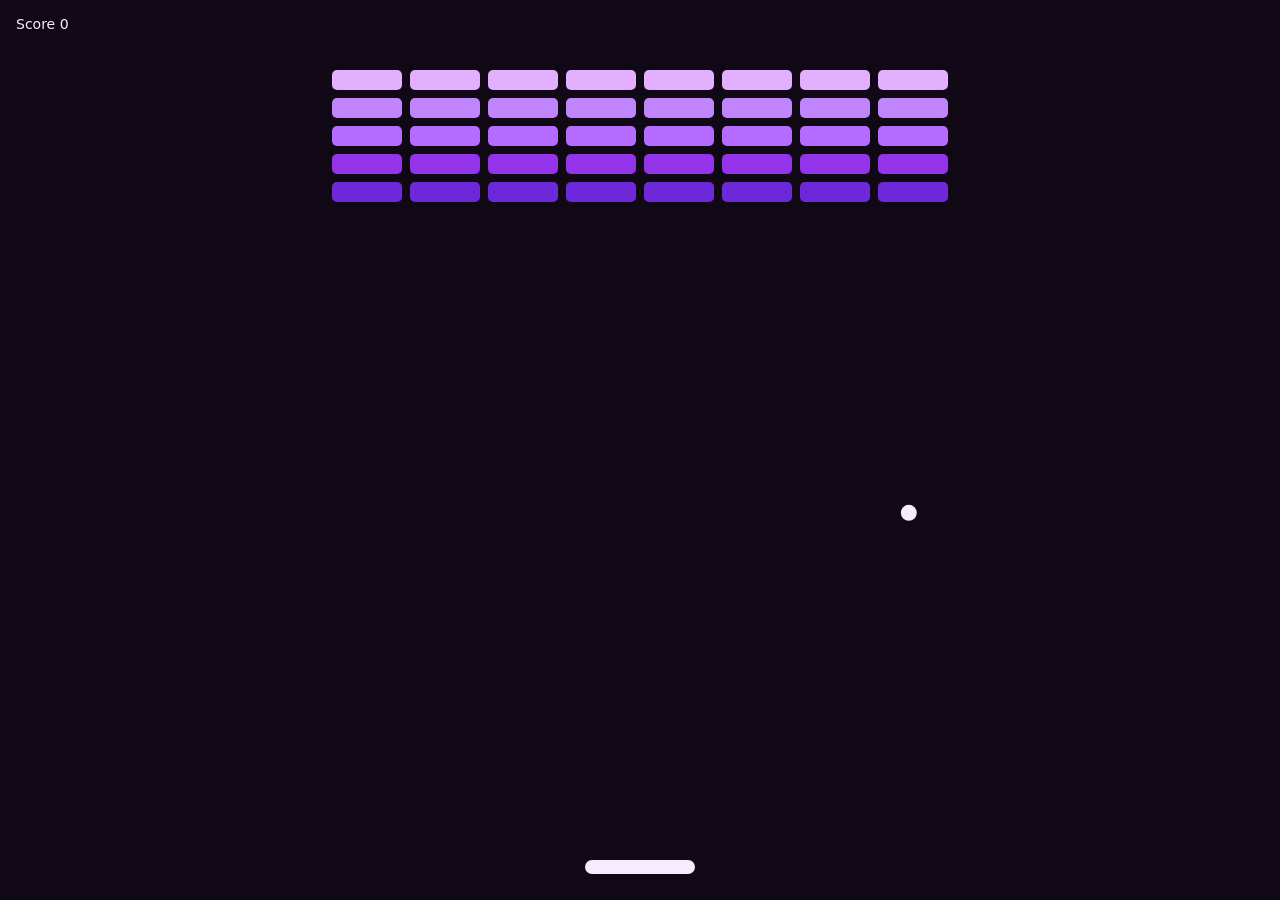
<file: public/brick-shift.html>
<!DOCTYPE html>
<html lang="en">
<head>
  <meta charset="UTF-8" />
  <meta name="viewport" content="width=device-width, initial-scale=1, viewport-fit=cover" />
  <title>Brick Shift</title>
  <style>
    html, body { margin: 0; height: 100%; background: #110816; color: #f5edff; font-family: system-ui, sans-serif; overflow: hidden; }
    canvas { display: block; width: 100%; height: 100%; }
    #hud { position: fixed; top: 16px; left: 16px; font-size: 14px; }
  </style>
</head>
<body>
  <canvas id="c"></canvas>
  <div id="hud">Score 0</div>
  <script>
    const canvas = document.getElementById("c");
    const ctx = canvas.getContext("2d");
    const hud = document.getElementById("hud");
    let w, h, dpr;
    function resize() {
      dpr = Math.min(devicePixelRatio || 1, 2);
      w = innerWidth; h = innerHeight;
      canvas.width = w * dpr; canvas.height = h * dpr;
      ctx.setTransform(dpr, 0, 0, dpr, 0, 0);
    }
    resize(); addEventListener("resize", resize);

    const paddle = { x: 0, w: 110, h: 14 };
    const ball = { x: 0, y: 0, vx: 4.2, vy: -4.8, r: 8 };
    let bricks = [], score = 0, live = true;

    function layout() {
      bricks = [];
      const cols = 8, rows = 5, gap = 8;
      const bw = Math.min(70, (w - 48) / cols - gap);
      const left = (w - cols * (bw + gap) + gap) / 2;
      for (let r = 0; r < rows; r++) {
        for (let c = 0; c < cols; c++) {
          bricks.push({ x: left + c * (bw + gap), y: 70 + r * 28, w: bw, h: 20, hit: false, row: r });
        }
      }
      paddle.x = w / 2 - paddle.w / 2;
      ball.x = w / 2; ball.y = h - 80; ball.vx = 4.2; ball.vy = -4.8;
      live = true;
    }
    layout();
    addEventListener("resize", layout);
    addEventListener("pointermove", (e) => { paddle.x = e.clientX - paddle.w / 2; });
    addEventListener("pointerdown", () => { if (!live) { score = 0; layout(); } });

    function loop() {
      if (live) {
        ball.x += ball.vx; ball.y += ball.vy;
        if (ball.x < 8 || ball.x > w - 8) ball.vx *= -1;
        if (ball.y < 8) ball.vy *= -1;
        const py = h - 40;
        paddle.x = Math.max(8, Math.min(w - paddle.w - 8, paddle.x));
        if (ball.y + ball.r > py && ball.y < py + paddle.h && ball.x > paddle.x && ball.x < paddle.x + paddle.w) {
          ball.vy = -Math.abs(ball.vy);
          ball.vx += (ball.x - (paddle.x + paddle.w / 2)) * 0.08;
        }
        for (const b of bricks) {
          if (b.hit) continue;
          if (ball.x > b.x && ball.x < b.x + b.w && ball.y > b.y && ball.y < b.y + b.h) {
            b.hit = true; ball.vy *= -1; score += 10;
          }
        }
        if (ball.y > h) live = false;
        if (bricks.every((b) => b.hit)) layout();
      }
      ctx.fillStyle = "#110816"; ctx.fillRect(0, 0, w, h);
      const colors = ["#e2b0ff", "#c084fc", "#b56bff", "#9333ea", "#6d28d9"];
      for (const b of bricks) {
        if (b.hit) continue;
        ctx.fillStyle = colors[b.row % colors.length];
        ctx.beginPath(); ctx.roundRect(b.x, b.y, b.w, b.h, 5); ctx.fill();
      }
      ctx.fillStyle = "#f5edff";
      ctx.beginPath(); ctx.roundRect(paddle.x, h - 40, paddle.w, paddle.h, 8); ctx.fill();
      ctx.beginPath(); ctx.arc(ball.x, ball.y, ball.r, 0, Math.PI * 2); ctx.fill();
      hud.textContent = live ? "Score " + score : "Missed · " + score + " · tap to retry";
      requestAnimationFrame(loop);
    }
    loop();
  </script>
</body>
</html>
</file>
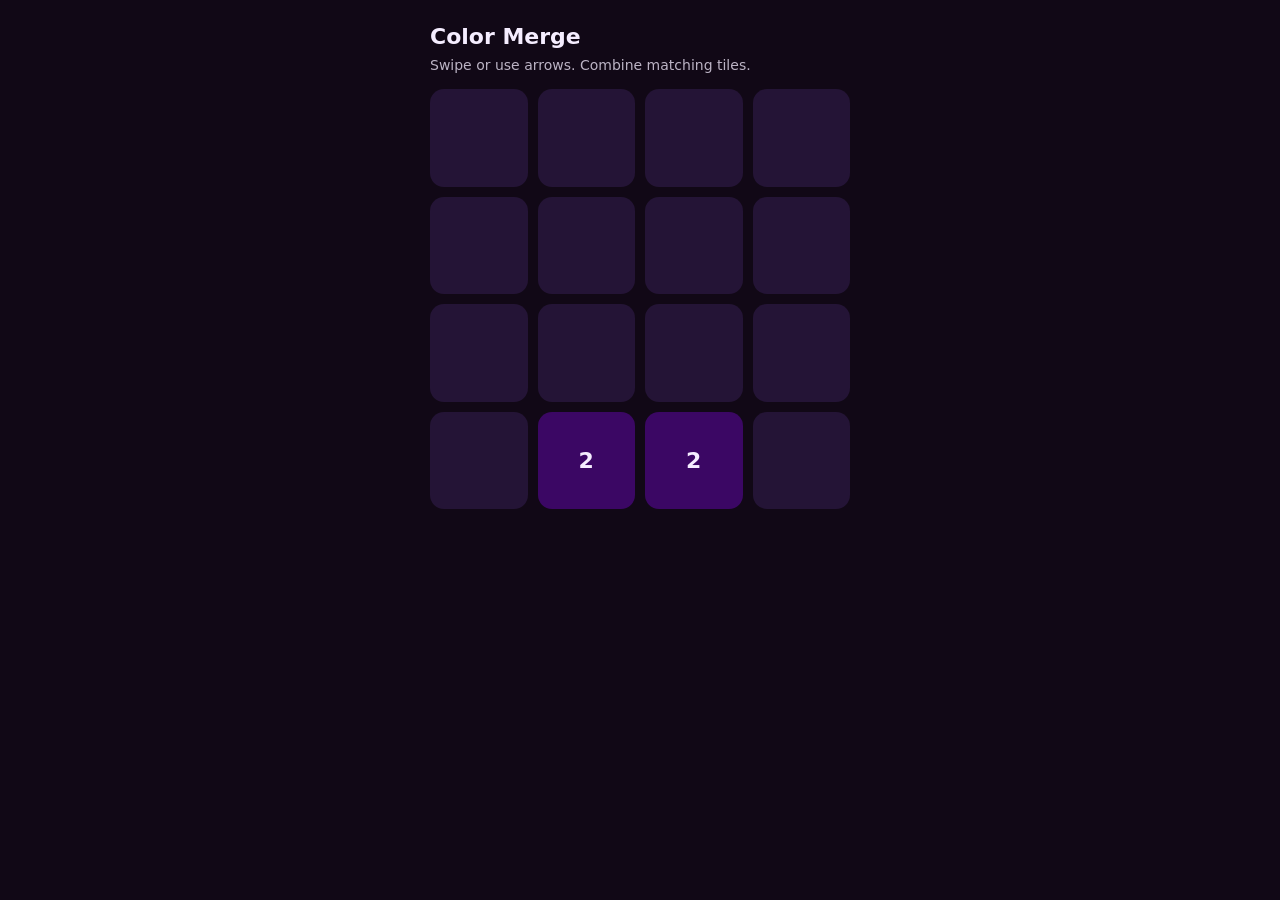
<file: public/color-merge.html>
<!DOCTYPE html>
<html lang="en">
<head>
  <meta charset="UTF-8" />
  <meta name="viewport" content="width=device-width, initial-scale=1, viewport-fit=cover" />
  <title>Color Merge</title>
  <style>
    html, body { margin: 0; height: 100%; background: #110816; color: #f5edff; font-family: system-ui, sans-serif; }
    #wrap { max-width: 420px; margin: 0 auto; padding: 24px 16px; }
    h1 { font-size: 22px; font-weight: 700; margin: 0 0 8px; }
    p { margin: 0 0 16px; opacity: 0.75; font-size: 14px; }
    #board { display: grid; grid-template-columns: repeat(4, 1fr); gap: 10px; }
    .cell {
      aspect-ratio: 1; border-radius: 14px; display: grid; place-items: center;
      font-weight: 700; font-size: 22px; background: #241436;
    }
  </style>
</head>
<body>
  <div id="wrap">
    <h1>Color Merge</h1>
    <p>Swipe or use arrows. Combine matching tiles.</p>
    <div id="board"></div>
  </div>
  <script>
    const size = 4;
    let grid = Array.from({ length: size }, () => Array(size).fill(0));
    const board = document.getElementById("board");
    const palette = { 0: "#241436", 2: "#3b0764", 4: "#5b21b6", 8: "#7c3aed", 16: "#9333ea", 32: "#a855f7", 64: "#c084fc", 128: "#e879f9", 256: "#f0abfc", 512: "#f5d0fe" };

    function spawn() {
      const empty = [];
      for (let r = 0; r < size; r++) for (let c = 0; c < size; c++) if (!grid[r][c]) empty.push([r, c]);
      if (!empty.length) return;
      const [r, c] = empty[Math.floor(Math.random() * empty.length)];
      grid[r][c] = Math.random() < 0.9 ? 2 : 4;
    }
    function draw() {
      board.innerHTML = "";
      for (let r = 0; r < size; r++) for (let c = 0; c < size; c++) {
        const v = grid[r][c];
        const el = document.createElement("div");
        el.className = "cell";
        el.style.background = palette[v] || "#f5edff";
        el.style.color = v >= 128 ? "#1a0a2a" : "#f5edff";
        el.textContent = v || "";
        board.appendChild(el);
      }
    }
    function slide(row) {
      const vals = row.filter(Boolean);
      for (let i = 0; i < vals.length - 1; i++) {
        if (vals[i] === vals[i + 1]) { vals[i] *= 2; vals.splice(i + 1, 1); }
      }
      while (vals.length < size) vals.push(0);
      return vals;
    }
    function rotate(times) {
      for (let t = 0; t < times; t++) {
        const n = Array.from({ length: size }, () => Array(size).fill(0));
        for (let r = 0; r < size; r++) for (let c = 0; c < size; c++) n[c][size - 1 - r] = grid[r][c];
        grid = n;
      }
    }
    function move(dir) {
      const snap = JSON.stringify(grid);
      const rot = { left: 0, down: 1, right: 2, up: 3 }[dir];
      rotate(rot);
      grid = grid.map(slide);
      rotate((4 - rot) % 4);
      if (JSON.stringify(grid) !== snap) spawn();
      draw();
    }
    spawn(); spawn(); draw();
    addEventListener("keydown", (e) => {
      const map = { ArrowLeft: "left", ArrowRight: "right", ArrowUp: "up", ArrowDown: "down" };
      if (map[e.key]) { e.preventDefault(); move(map[e.key]); }
    });
    let sx = 0, sy = 0;
    addEventListener("touchstart", (e) => { sx = e.touches[0].clientX; sy = e.touches[0].clientY; }, { passive: true });
    addEventListener("touchend", (e) => {
      const dx = e.changedTouches[0].clientX - sx, dy = e.changedTouches[0].clientY - sy;
      if (Math.hypot(dx, dy) < 24) return;
      if (Math.abs(dx) > Math.abs(dy)) move(dx > 0 ? "right" : "left");
      else move(dy > 0 ? "down" : "up");
    });
  </script>
</body>
</html>
</file>
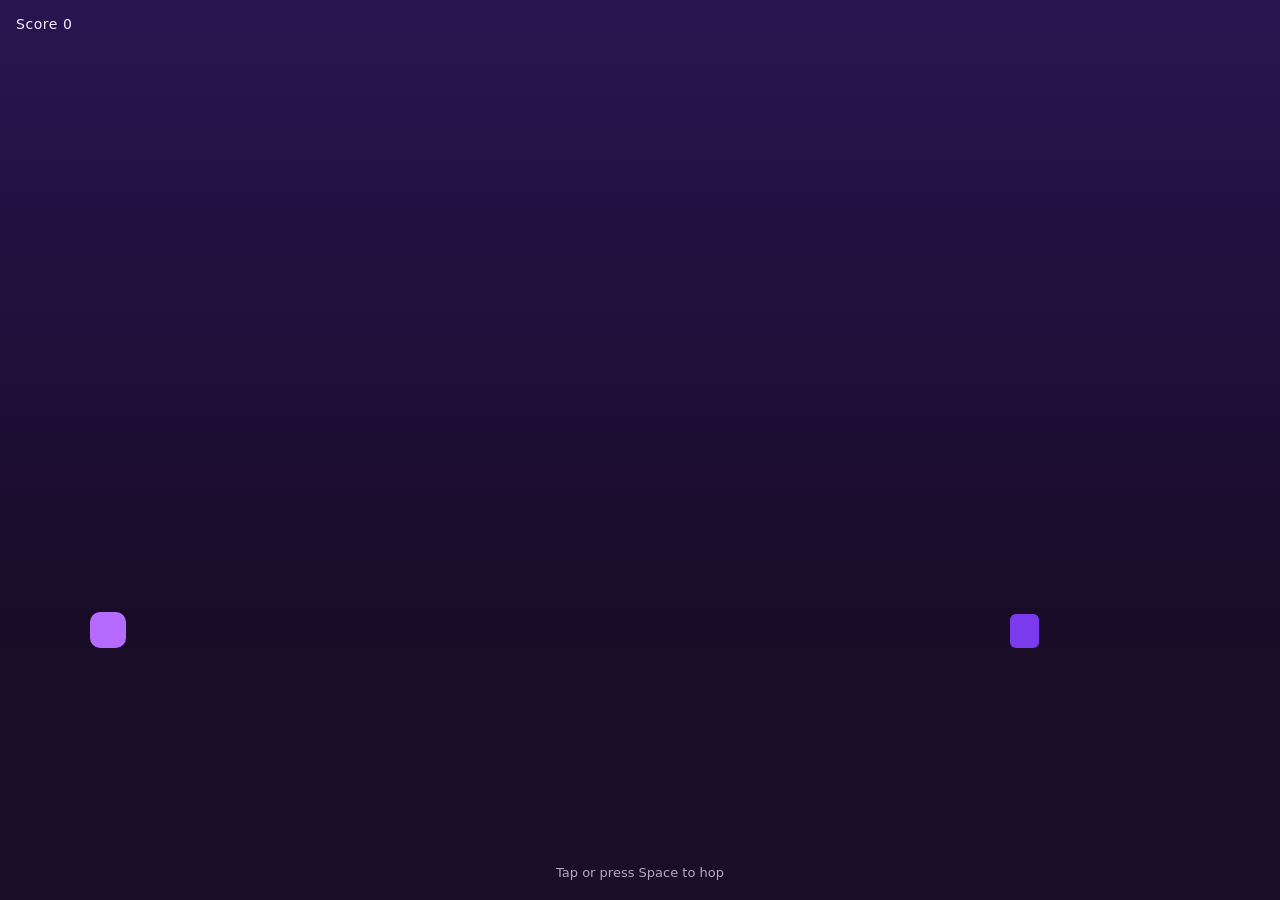
<file: public/comet-dash.html>
<!DOCTYPE html>
<html lang="en">
<head>
  <meta charset="UTF-8" />
  <meta name="viewport" content="width=device-width, initial-scale=1, viewport-fit=cover" />
  <title>Comet Dash</title>
  <style>
    html, body { margin: 0; height: 100%; background: #110816; color: #f5edff; font-family: system-ui, sans-serif; overflow: hidden; }
    canvas { display: block; width: 100%; height: 100%; }
    #hud { position: fixed; inset: 16px auto auto 16px; font-size: 14px; letter-spacing: 0.04em; }
    #hint { position: fixed; left: 50%; bottom: 20px; transform: translateX(-50%); opacity: 0.7; font-size: 13px; }
  </style>
</head>
<body>
  <canvas id="c"></canvas>
  <div id="hud">Score 0</div>
  <div id="hint">Tap or press Space to hop</div>
  <script>
    const canvas = document.getElementById("c");
    const ctx = canvas.getContext("2d");
    const hud = document.getElementById("hud");
    let w, h, dpr;
    function resize() {
      dpr = Math.min(devicePixelRatio || 1, 2);
      w = innerWidth; h = innerHeight;
      canvas.width = w * dpr; canvas.height = h * dpr;
      ctx.setTransform(dpr, 0, 0, dpr, 0, 0);
    }
    resize();
    addEventListener("resize", resize);

    const player = { x: 90, y: 0, vy: 0, on: true };
    const rocks = [];
    let t = 0, score = 0, dead = false, spawn = 0;

    function hop() {
      if (dead) { rocks.length = 0; score = 0; dead = false; player.vy = 0; player.on = true; t = 0; spawn = 0; return; }
      if (player.on) { player.vy = -13; player.on = false; }
    }
    addEventListener("pointerdown", hop);
    addEventListener("keydown", (e) => { if (e.code === "Space" || e.code === "ArrowUp") { e.preventDefault(); hop(); } });

    function loop() {
      t += 1;
      const ground = h * 0.72;
      const speed = 5 + Math.min(8, score / 40);
      if (!dead) {
        player.vy += 0.55;
        player.y += player.vy;
        if (player.y > 0) { player.y = 0; player.vy = 0; player.on = true; }
        spawn -= 1;
        if (spawn <= 0) {
          rocks.push({ x: w + 40, w: 28 + Math.random() * 24, h: 28 + Math.random() * 50 });
          spawn = 70 + Math.random() * 50 - Math.min(30, score);
        }
        for (const r of rocks) r.x -= speed;
        while (rocks.length && rocks[0].x + rocks[0].w < -20) { rocks.shift(); score += 1; }
        const px = player.x, py = ground - 36 + player.y, pw = 36, ph = 36;
        for (const r of rocks) {
          const rx = r.x, ry = ground - r.h;
          if (px < rx + r.w && px + pw > rx && py < ry + r.h && py + ph > ry) dead = true;
        }
      }
      ctx.fillStyle = "#110816";
      ctx.fillRect(0, 0, w, h);
      const g = ctx.createLinearGradient(0, 0, 0, h);
      g.addColorStop(0, "#2a1450");
      g.addColorStop(1, "#110816");
      ctx.fillStyle = g;
      ctx.fillRect(0, 0, w, h);
      ctx.fillStyle = "#1a0e28";
      ctx.fillRect(0, ground, w, h - ground);
      ctx.fillStyle = "#b56bff";
      ctx.beginPath();
      ctx.roundRect(player.x, ground - 36 + player.y, 36, 36, 10);
      ctx.fill();
      ctx.fillStyle = "#7c3aed";
      for (const r of rocks) {
        ctx.beginPath();
        ctx.roundRect(r.x, ground - r.h, r.w, r.h, 6);
        ctx.fill();
      }
      hud.textContent = dead ? "Crashed · " + score + " · tap to retry" : "Score " + score;
      requestAnimationFrame(loop);
    }
    loop();
  </script>
</body>
</html>
</file>
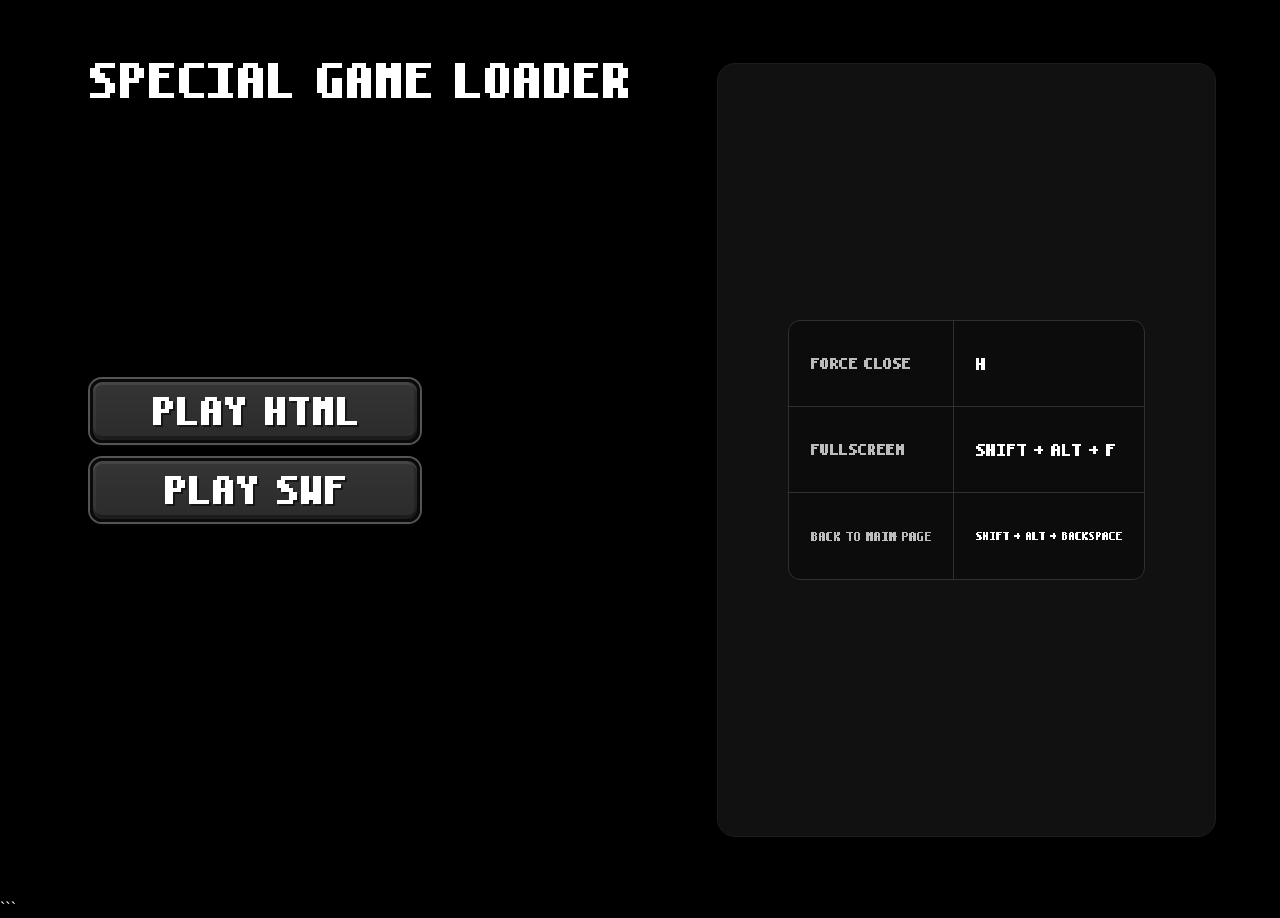
<file: public/Error V1.1.html>
<!doctype html>
<html lang="en">
  <head>
    <meta charset="UTF-8" />
    <meta name="viewport" content="width=device-width, initial-scale=1.0" />
    <meta name="theme-color" content="#000000" />
    <title>Error</title>
    <style>
      :root {
        --page: #000000;
        --panel: #111111;
        --panel-edge: #1c1c1c;
        --line: #f4f4f4;
        --text: #ffffff;
        --muted: #bcbcbc;
        --accent: #69c7ff;
        --button-radius: 12px;
        --panel-radius: 18px;
      }

      * { box-sizing: border-box; }
      html, body { min-height: 100%; }

      body {
        margin: 0;
        overflow: hidden;
        background: var(--page);
        color: var(--text);
        font-family: "Minecraft Ten", "Noto Sans", "Segoe UI", Arial, sans-serif;
      }

      .screen {
        min-height: 100vh;
        position: relative;
        display: grid;
        grid-template-columns: minmax(300px, 1fr) minmax(430px, 44vw);
      }

      .page-title {
        position: absolute;
        z-index: 1;
        top: clamp(26px, 5vw, 62px);
        left: clamp(28px, 7vw, 112px);
        margin: 0;
        color: var(--text);
        line-height: 1;
      }

      .page-title .pixel-label { height: clamp(24px, 2.7vw, 38px); }

      .launcher-area {
        display: flex;
        align-items: center;
        padding: clamp(32px, 7vw, 112px);
      }

      .actions {
        width: min(100%, 330px);
        display: grid;
        gap: 15px;
      }

      .ore-button {
        min-height: 64px;
        border: 3px solid #0a0a0a;
        border-radius: var(--button-radius);
        background: linear-gradient(180deg, #353535 0%, #303030 48%, #2b2b2b 100%);
        box-shadow:
          0 0 0 2px #555555,
          inset 0 3px 0 rgba(255,255,255,.08),
          inset 0 -4px 0 rgba(0,0,0,.34),
          inset 3px 0 0 rgba(255,255,255,.04),
          inset -3px 0 0 rgba(0,0,0,.20),
          0 4px 0 #050505;
        color: var(--text);
        cursor: pointer;
      }

      .ore-button:hover {
        border-color: #111111;
        background: linear-gradient(180deg, #464646 0%, #404040 48%, #393939 100%);
      }

      .ore-button:active {
        transform: translateY(2px);
        background: #292929;
      }

      .keybind-panel {
        display: flex;
        align-items: center;
        margin: clamp(28px, 7vh, 80px) clamp(28px, 5vw, 88px) clamp(28px, 7vh, 80px) 0;
        padding: clamp(28px, 5vw, 80px) clamp(28px, 5.5vw, 96px);
        background: var(--panel);
        border: 1px solid var(--panel-edge);
        border-radius: var(--panel-radius);
      }

      .keybinds {
        width: 100%;
        border: 1px solid #303030;
        border-radius: 12px;
        background: #0c0c0c;
        overflow: hidden;
      }

      .keybind-row {
        min-height: 86px;
        display: grid;
        grid-template-columns: minmax(145px, 1fr) minmax(180px, 1.15fr);
        border-bottom: 1px solid #303030;
      }

      .keybind-row:last-child { border-bottom: 0; }

      .bind-name, .bind-key {
        display: flex;
        align-items: center;
        padding: 18px 22px;
      }

      .bind-name {
        color: var(--muted);
        border-right: 1px solid #303030;
      }

      .bind-key { color: var(--text); }

      .pixel-label {
        display: inline-block;
        height: 1em;
        line-height: 1;
        vertical-align: middle;
        aspect-ratio: var(--pixel-aspect, 1 / 1);
      }

      .pixel-label svg {
        display: block;
        width: 100%;
        height: 100%;
        image-rendering: pixelated;
      }

      .ore-button .pixel-label { height: 28px; }
      .bind-name .pixel-label { height: 11px; }
      .bind-key .pixel-label { height: 12px; }
      .bind-key .pixel-label.compact { height: 10px; }

      .ore-button .pixel-label svg {
        filter: drop-shadow(2px 2px 0 rgba(0,0,0,.52));
      }

      .game-overlay {
        position: fixed;
        z-index: 10;
        inset: 0;
        background: #000;
      }

      .game-overlay[hidden] { display: none; }

      .game-frame {
        display: block;
        width: 100%;
        height: 100%;
        border: 0;
        background: #000;
      }

      .ruffle-container,
      .ruffle-container ruffle-player {
        width: 100%;
        height: 100%;
      }

      .ruffle-container ruffle-player { display: block; }

      @media (max-width: 760px) {
        body { overflow: auto; }
        .screen { grid-template-columns: 1fr; }
        .launcher-area { min-height: 48vh; justify-content: center; }
        .keybind-panel { min-height: 52vh; margin: 0 20px 28px; }
        .page-title { top: 28px; left: 28px; }
        .page-title .pixel-label { height: 24px; }
      }

      @media (max-width: 430px) {
        .launcher-area, .keybind-panel { padding: 28px 20px; }
        .keybind-row { grid-template-columns: 1fr; }
        .bind-name { padding-bottom: 6px; border-right: 0; }
        .bind-key { padding-top: 6px; }
      }
    </style>
  </head>
  <body>
    <main class="screen">
      <h1 class="page-title">
        <span class="pixel-label" data-pixel-text="Special Game Loader"></span>
      </h1>

      <section class="launcher-area" aria-label="Game launch options">
        <div class="actions">
          <button class="ore-button" id="playHtmlButton" type="button">
            <span class="pixel-label" data-pixel-text="Play HTML"></span>
          </button>
          <button class="ore-button" id="playSwfButton" type="button">
            <span class="pixel-label" data-pixel-text="Play SWF"></span>
          </button>
        </div>
      </section>

      <aside class="keybind-panel" aria-label="Keybinds">
        <div class="keybinds">
          <div class="keybind-row">
            <div class="bind-name">
              <span class="pixel-label" data-pixel-text="Force Close"></span>
            </div>
            <div class="bind-key">
              <span class="pixel-label" data-pixel-text="H"></span>
            </div>
          </div>

          <div class="keybind-row">
            <div class="bind-name">
              <span class="pixel-label" data-pixel-text="Fullscreen"></span>
            </div>
            <div class="bind-key">
              <span class="pixel-label" data-pixel-text="Shift + Alt + F"></span>
            </div>
          </div>

          <div class="keybind-row">
            <div class="bind-name">
              <span class="pixel-label" data-pixel-text="Back To Main Page"></span>
            </div>
            <div class="bind-key">
              <span class="pixel-label compact" data-pixel-text="Shift + Alt + Backspace"></span>
            </div>
          </div>
        </div>
      </aside>
    </main>

    <input id="htmlFilePicker" type="file" accept=".html,.htm,text/html" hidden />
    <input id="swfFilePicker" type="file" accept=".swf,application/x-shockwave-flash" hidden />

    <section class="game-overlay" id="gameOverlay" hidden>
      <iframe
        class="game-frame"
        id="gameFrame"
        title="Loaded HTML game"
        sandbox="allow-scripts allow-forms allow-modals allow-popups"
      ></iframe>
    </section>

    <section class="game-overlay" id="swfOverlay" hidden>
      <div class="ruffle-container" id="ruffleContainer"></div>
    </section>

    <script>
      const glyphs = {
        A: [".###.", "##.##", "##.##", "#####", "##.##", "##.##", "##.##"],
        B: ["####.", "##.##", "####.", "##.##", "##.##", "##.##", "####."],
        C: [".####", "##...", "##...", "##...", "##...", "##...", ".####"],
        D: ["####.", "##.##", "##.##", "##.##", "##.##", "##.##", "####."],
        E: ["#####", "##...", "####.", "##...", "##...", "##...", "#####"],
        F: ["#####", "##...", "####.", "##...", "##...", "##...", "##..."],
        G: [".####", "##...", "##...", "##.##", "##.##", "##.##", ".####"],
        H: ["##.##", "##.##", "##.##", "#####", "##.##", "##.##", "##.##"],
        I: ["#####", "..##.", "..##.", "..##.", "..##.", "..##.", "#####"],
        K: ["##.##", "##.##", "####.", "###..", "####.", "##.##", "##.##"],
        L: ["##...", "##...", "##...", "##...", "##...", "##...", "#####"],
        M: ["##.##", "#####", "#####", "##.##", "##.##", "##.##", "##.##"],
        N: ["##.##", "#####", "#####", "######", "##.##", "##.##", "##.##"],
        O: [".###.", "##.##", "##.##", "##.##", "##.##", "##.##", ".###."],
        P: ["####.", "##.##", "##.##", "####.", "##...", "##...", "##..."],
        R: ["####.", "##.##", "##.##", "####.", "####.", "##.##", "##.##"],
        S: [".####", "##...", "###..", ".###.", "...##", "...##", "####."],
        T: ["#####", "..##.", "..##.", "..##.", "..##.", "..##.", "..##."],
        U: ["##.##", "##.##", "##.##", "##.##", "##.##", "##.##", ".###."],
        W: ["##.##", "##.##", "##.##", "##.##", "#####", "#####", "##.##"],
        Y: ["##.##", "##.##", ".###.", "..##.", "..##.", "..##.", "..##."],
        "+": [".....", "..##.", "..##.", "#####", "..##.", "..##.", "....."],
        "-": [".....", ".....", ".....", "#####", ".....", ".....", "....."],
        " ": ["...", "...", "...", "...", "...", "...", "..."]
      };

      document.querySelectorAll("[data-pixel-text]").forEach((label) => {
        const text = label.dataset.pixelText.toUpperCase();
        const letters = [...text].map((character) => glyphs[character] || glyphs[" "]);
        const width = letters.reduce(
          (total, glyph, index) => total + glyph[0].length + (index < letters.length - 1 ? 1 : 0),
          0
        );

        const svg = document.createElementNS("http://www.w3.org/2000/svg", "svg");
        svg.setAttribute("viewBox", `0 0 ${width} 7`);
        svg.setAttribute("width", width);
        svg.setAttribute("height", "7");
        svg.setAttribute("preserveAspectRatio", "xMidYMid meet");
        svg.setAttribute("shape-rendering", "crispEdges");
        svg.setAttribute("aria-hidden", "true");

        let offset = 0;

        letters.forEach((glyph) => {
          glyph.forEach((row, y) => {
            [...row].forEach((pixel, x) => {
              if (pixel === "#") {
                const rect = document.createElementNS("http://www.w3.org/2000/svg", "rect");
                rect.setAttribute("x", offset + x);
                rect.setAttribute("y", y);
                rect.setAttribute("width", "1");
                rect.setAttribute("height", "1");
                rect.setAttribute("fill", "currentColor");
                svg.appendChild(rect);
              }
            });
          });
          offset += glyph[0].length + 1;
        });

        label.replaceChildren(svg);
        label.style.setProperty("--pixel-aspect", `${width} / 7`);
        label.style.width = `${(label.getBoundingClientRect().height * width) / 7}px`;
      });

      const playHtmlButton = document.querySelector("#playHtmlButton");
      const htmlFilePicker = document.querySelector("#htmlFilePicker");
      const gameOverlay = document.querySelector("#gameOverlay");
      let gameFrame = document.querySelector("#gameFrame");

      const playSwfButton = document.querySelector("#playSwfButton");
      const swfFilePicker = document.querySelector("#swfFilePicker");
      const swfOverlay = document.querySelector("#swfOverlay");
      const ruffleContainer = document.querySelector("#ruffleContainer");

      let ruffleLoading;
      let activeRufflePlayer;

      function resetHtmlFrame() {
        const freshFrame = gameFrame.cloneNode(false);
        freshFrame.src = "about:blank";
        gameFrame.replaceWith(freshFrame);
        gameFrame = freshFrame;
      }

      function returnToMainPage() {
        resetHtmlFrame();
        gameOverlay.hidden = true;

        activeRufflePlayer?.pause();
        activeRufflePlayer?.remove();
        activeRufflePlayer = undefined;

        ruffleContainer.replaceChildren();
        swfOverlay.hidden = true;
      }

      function runKeybind(keybind) {
        const isForceClose =
          keybind.code === "KeyH" &&
          !keybind.shiftKey &&
          !keybind.altKey &&
          !keybind.ctrlKey &&
          !keybind.metaKey;

        const isFullscreen =
          keybind.code === "KeyF" &&
          keybind.shiftKey &&
          keybind.altKey;

        const isBackToMain =
          keybind.code === "Backspace" &&
          keybind.shiftKey &&
          keybind.altKey;

        if (isForceClose) {
          returnToMainPage();
          window.close();
          return true;
        }

        if (isFullscreen) {
          if (document.fullscreenElement) {
            document.exitFullscreen();
          } else {
            document.documentElement.requestFullscreen();
          }
          return true;
        }

        if (isBackToMain) {
          returnToMainPage();
          return true;
        }

        return false;
      }

      document.addEventListener("keydown", (event) => {
        if (runKeybind(event)) {
          event.preventDefault();
          event.stopImmediatePropagation();
        }
      }, true);

      window.addEventListener("message", (event) => {
        if (
          event.source === gameFrame.contentWindow &&
          event.data?.type === "special-game-loader-keybind"
        ) {
          runKeybind(event.data);
        }
      });

      function addHtmlKeybindBridge(html) {
        const bridge = `<script>(function () {
          window.addEventListener("keydown", (event) => {
            const isForceClose = event.code === "KeyH" && !event.shiftKey && !event.altKey && !event.ctrlKey && !event.metaKey;
            const isFullscreen = event.code === "KeyF" && event.shiftKey && event.altKey;
            const isBackToMain = event.code === "Backspace" && event.shiftKey && event.altKey;

            if (isForceClose || isFullscreen || isBackToMain) {
              event.preventDefault();
              event.stopImmediatePropagation();

              parent.postMessage({
                type: "special-game-loader-keybind",
                code: event.code,
                shiftKey: event.shiftKey,
                altKey: event.altKey,
                ctrlKey: event.ctrlKey,
                metaKey: event.metaKey
              }, "*");
            }
          }, true);
        })();<\/script>`;

        if (/<head\b[^>]*>/i.test(html)) {
          return html.replace(/<head\b[^>]*>/i, (head) => `${head}${bridge}`);
        }

        if (/<html\b[^>]*>/i.test(html)) {
          return html.replace(
            /<html\b[^>]*>/i,
            (documentTag) => `${documentTag}<head>${bridge}</head>`
          );
        }

        return `${bridge}${html}`;
      }

      playHtmlButton.addEventListener("click", () => htmlFilePicker.click());

      htmlFilePicker.addEventListener("change", async () => {
        const [file] = htmlFilePicker.files;
        if (!file) return;

        gameFrame.srcdoc = addHtmlKeybindBridge(await file.text());
        gameOverlay.hidden = false;
        htmlFilePicker.value = "";
      });

      function loadRuffle() {
        if (window.RufflePlayer) return Promise.resolve(window.RufflePlayer);
        if (ruffleLoading) return ruffleLoading;

        ruffleLoading = new Promise((resolve, reject) => {
          const script = document.createElement("script");
          script.src = "https://unpkg.com/@ruffle-rs/ruffle";
          script.onload = () => resolve(window.RufflePlayer);
          script.onerror = () => reject(new Error("Ruffle could not be loaded."));
          document.head.appendChild(script);
        });

        return ruffleLoading;
      }

      playSwfButton.addEventListener("click", () => swfFilePicker.click());

      swfFilePicker.addEventListener("change", async () => {
        const [file] = swfFilePicker.files;
        if (!file) return;

        try {
          const RufflePlayer = await loadRuffle();
          const player = RufflePlayer.newest().createPlayer();
          const swfData = await file.arrayBuffer();

          activeRufflePlayer?.pause();
          activeRufflePlayer?.remove();

          ruffleContainer.replaceChildren(player);
          activeRufflePlayer = player;
          swfOverlay.hidden = false;

          await player.ruffle().load({
            data: swfData,
            swfFileName: file.name,
            allowScriptAccess: false
          });
        } catch (error) {
          console.error(error);
          swfOverlay.hidden = true;
        } finally {
          swfFilePicker.value = "";
        }
      });
    </script>
  </body>
</html>
```
</file>
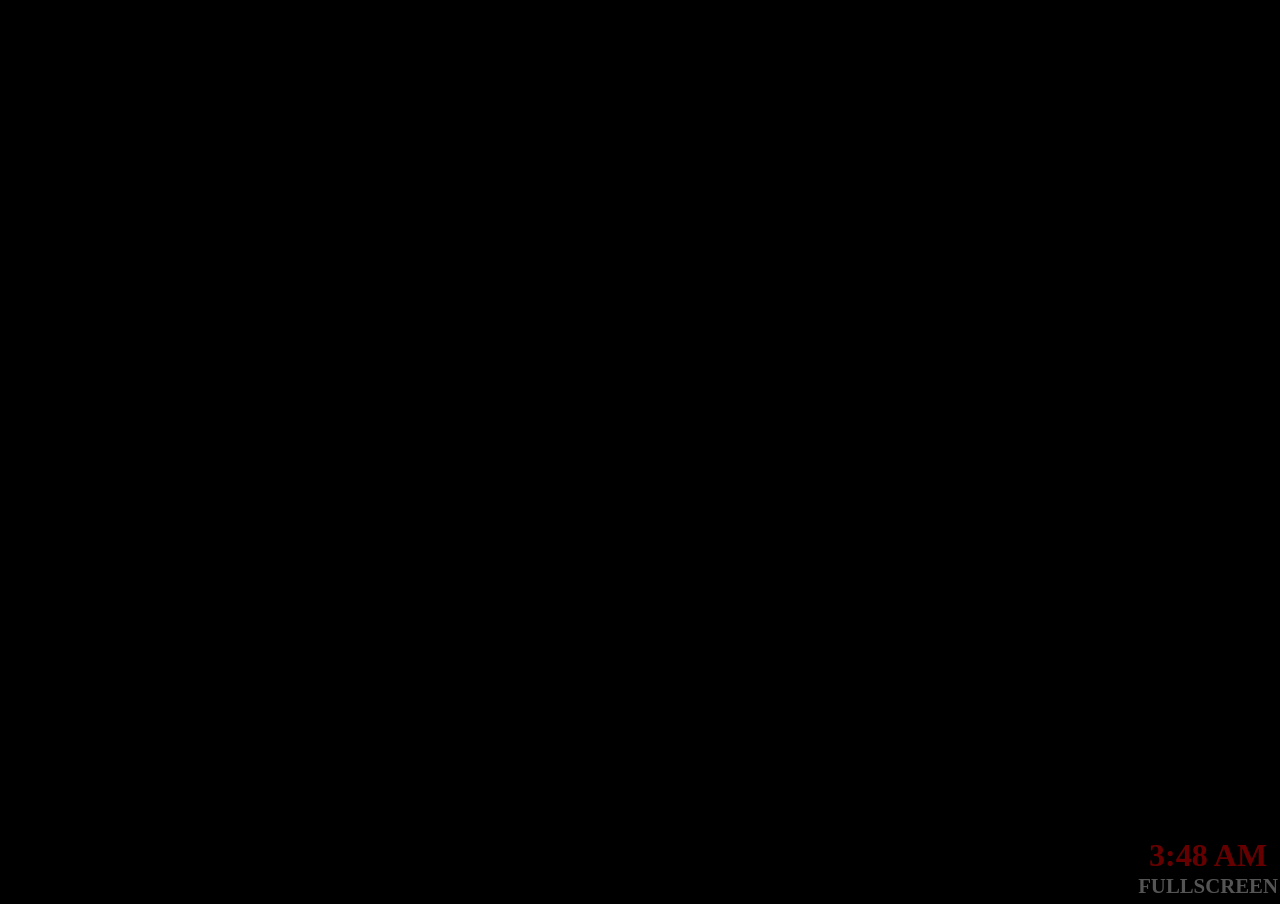
<file: public/Slither.io.html>
<!DOCTYPE html>
<html>
<head>
    <style>
        html, body {
            height: 100%;
            margin: 0;
        }

        html {
            width: 100%;
        }

        body {
            text-align: center;
            vertical-align: middle;
            background-color: black;
            overflow: hidden;
        }

        .brpanel {
            position: fixed;
            bottom: 2px;
            right: 2px;
            opacity: 0.4;
            background-color: transparent;
            user-select: none;
            -moz-user-select: none;
            -webkit-user-select: none;
            -ms-user-select: none;
        }

        .clock {
            font-weight: bold;
            font-size: 200%;
            color: red;
            cursor: default;
        }

        .fsbutton {
            font-weight: bold;
            font-size: 130%;
            color: lightgray;
            cursor: pointer;
            border: 0;
        }

        .slither-frame {
            border: 0;
        }

    </style>
</head>
<body>
<div class="brpanel">
    <div class="clock" id="clock">12:00 AM</div>
    <div class="fsbutton" id="fsbutton">FULLSCREEN</div>
</div>
<iframe class="slither-frame" id="slither" src="https://slither.io/"></iframe>
<script type="text/javascript">
    var iframe = document.getElementById("slither");
    iframe.onblur = function () {
        iframe.focus()
    };

    window.onresize = function () {
        var min = Math.min(window.innerHeight, window.innerWidth);
        iframe.width = min;
        iframe.height = min;
    };
    window.onresize();

    var fsbutton = document.getElementById("fsbutton");
    fsbutton.onclick = function () {
        if (document.fullscreen || document.webkitIsFullScreen || document.mozFullScreen) {
            var efs = document.exitFullscreen
                            || document.webkitExitFullscreen
                            || document.mozCancelFullScreen
                            || document.msExitFullscreen
                    ;
            efs.call(document);
        } else {
            var el = document.documentElement;
            var rfs = el.requestFullscreen
                            || el.webkitRequestFullScreen
                            || el.mozRequestFullScreen
                            || el.msRequestFullscreen
                    ;
            rfs.call(el);
        }
        fsbutton.blur();
        iframe.focus();
    };

    var clock = document.getElementById('clock');
    function setClock() {
        var d = new Date();
        var nhour = d.getHours(), nmin = d.getMinutes(), ap;
        if (nhour == 0) {
            ap = " AM";
            nhour = 12;
        } else if (nhour < 12) {
            ap = " AM";
        } else if (nhour == 12) {
            ap = " PM";
        } else if (nhour > 12) {
            ap = " PM";
            nhour -= 12;
        }

        if (nmin <= 9) {
            nmin = "0" + nmin;
        }

        clock.innerText = "" + nhour + ":" + nmin + ap;
    }

    setClock();
    setInterval(setClock, 1000);
</script>
</body>
</html>
</file>
